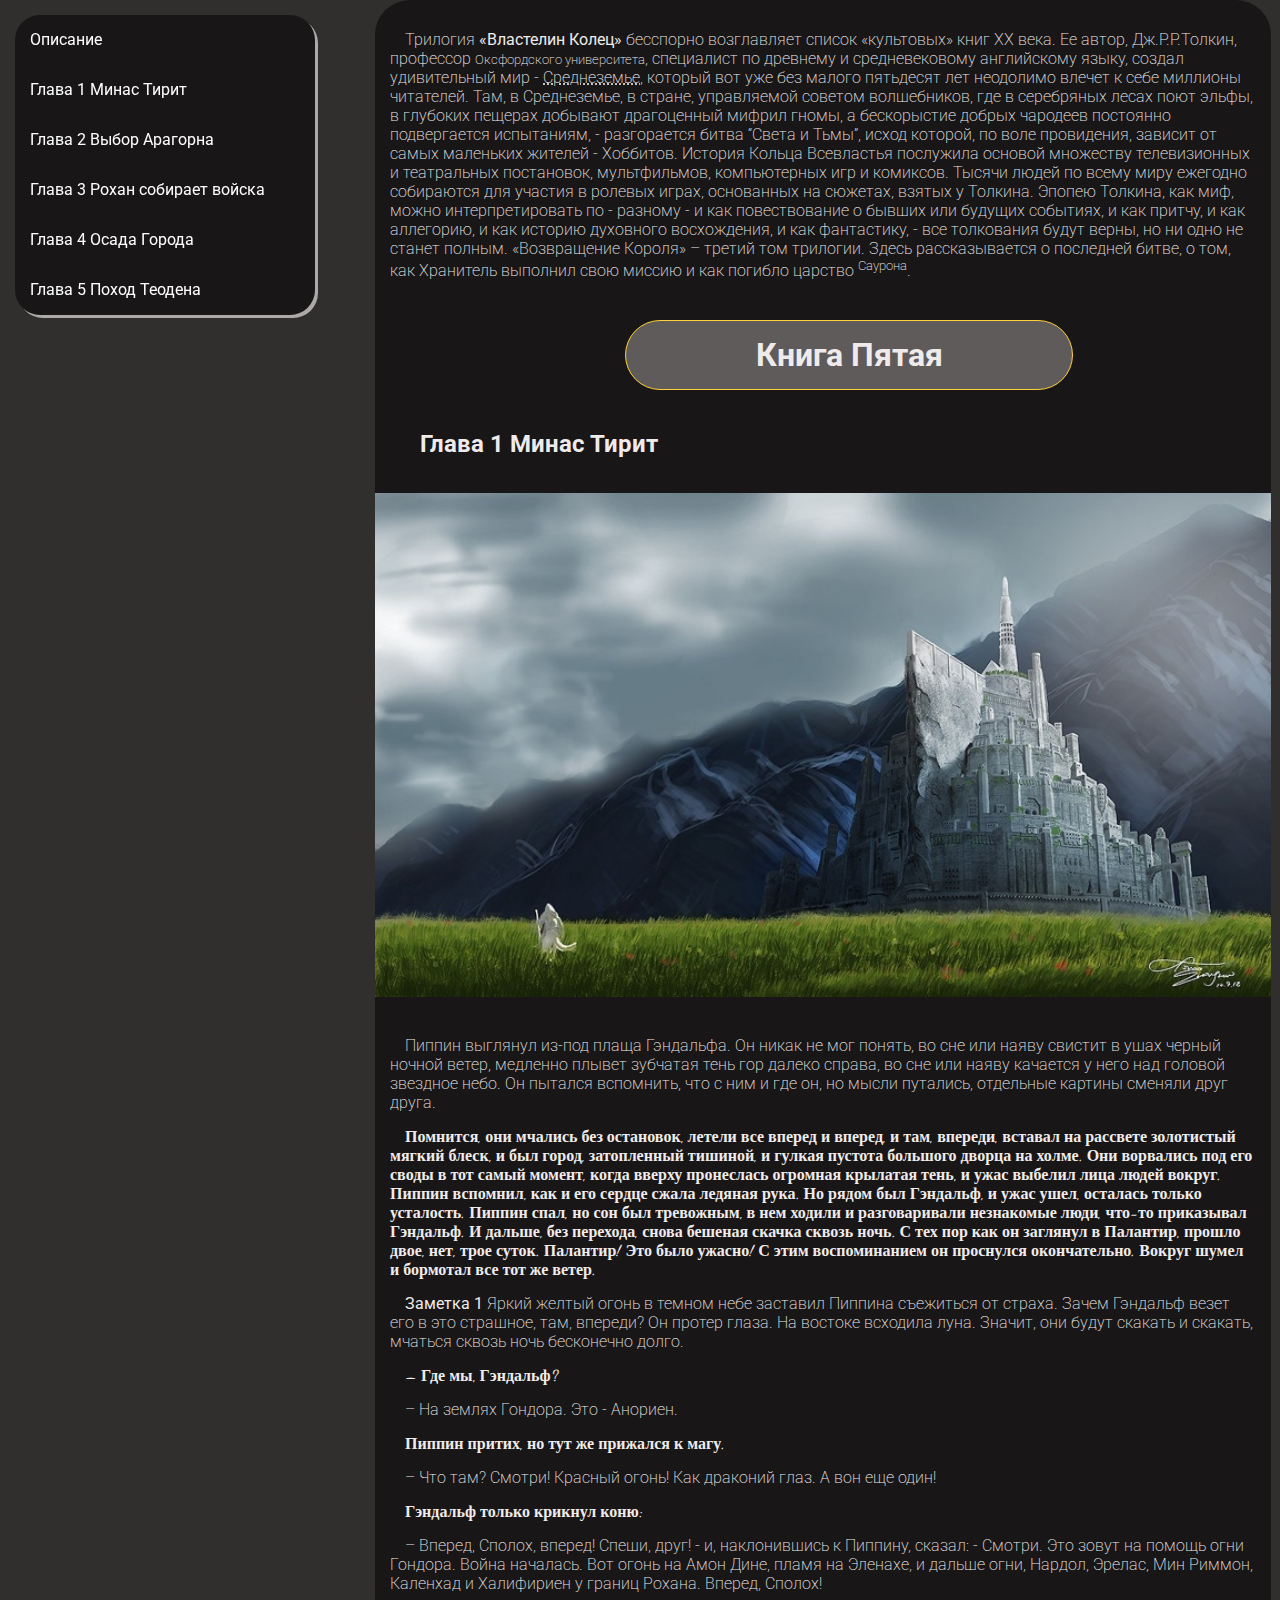
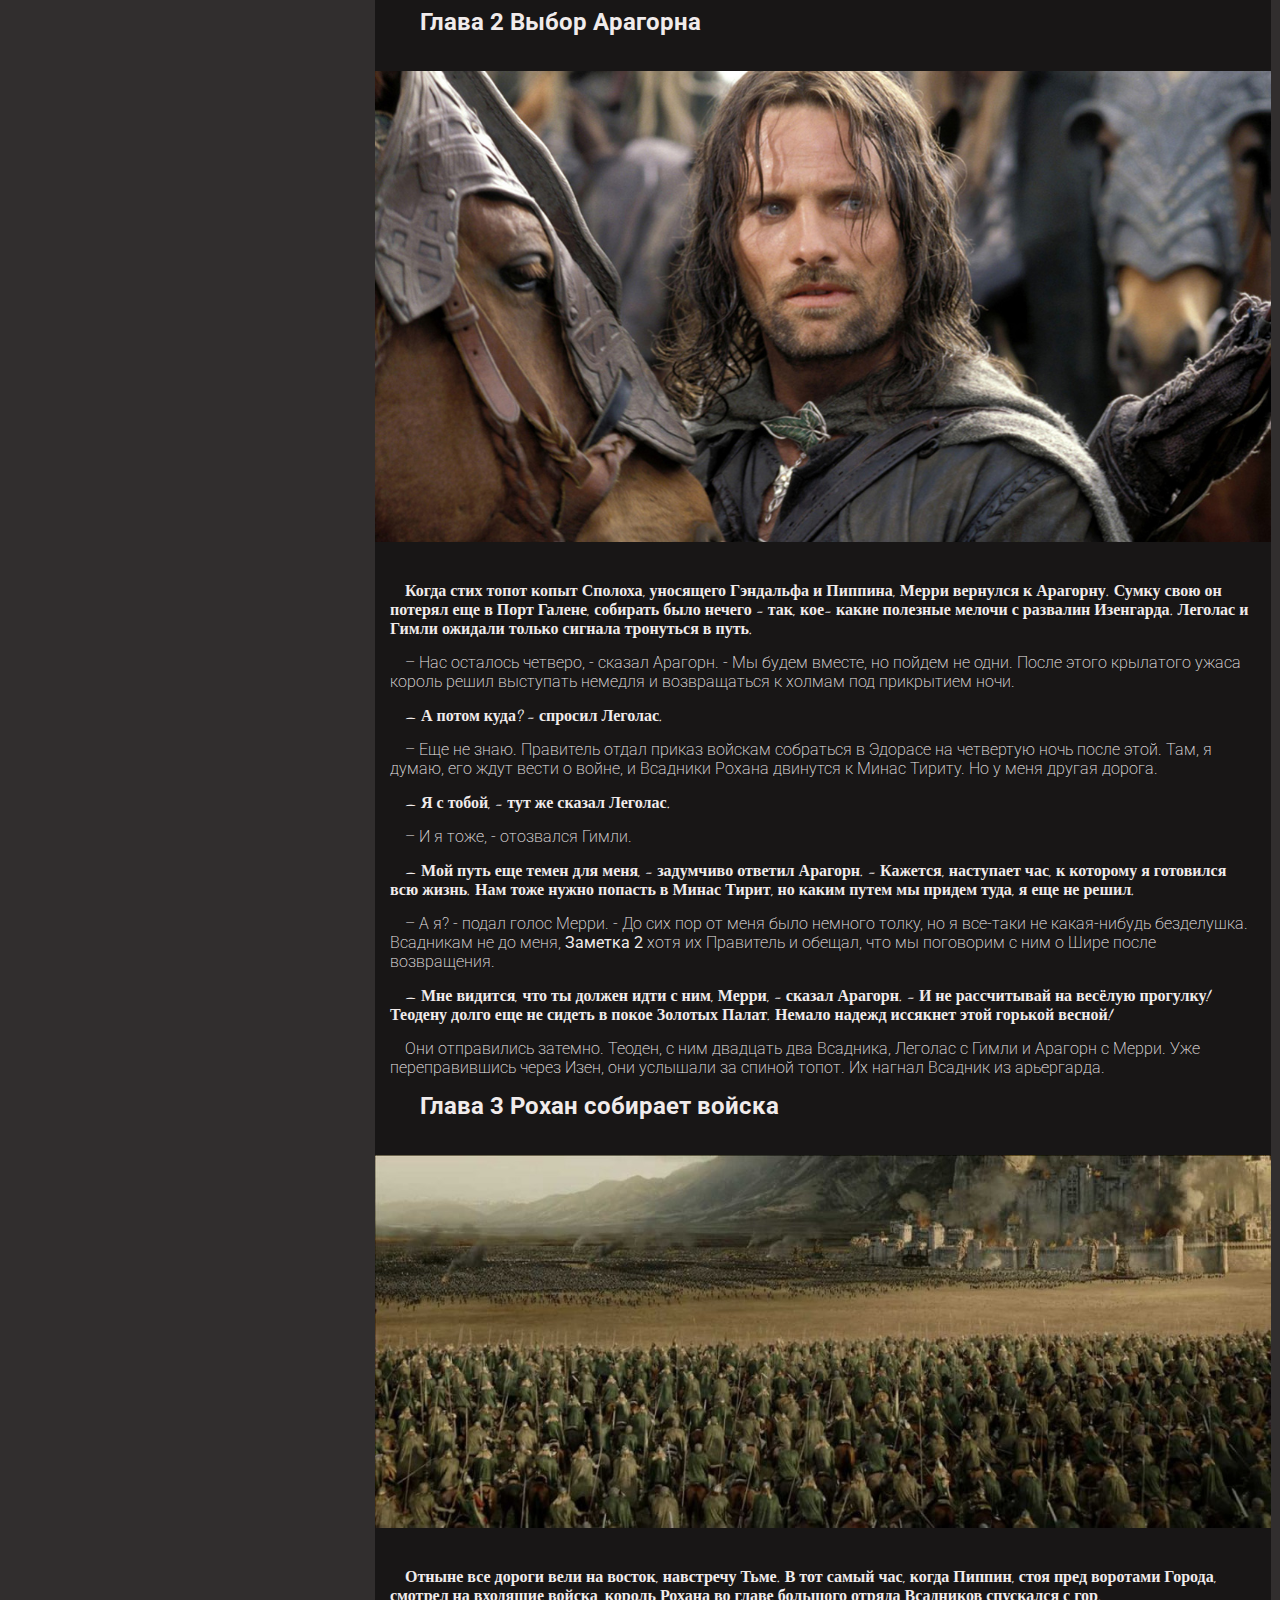
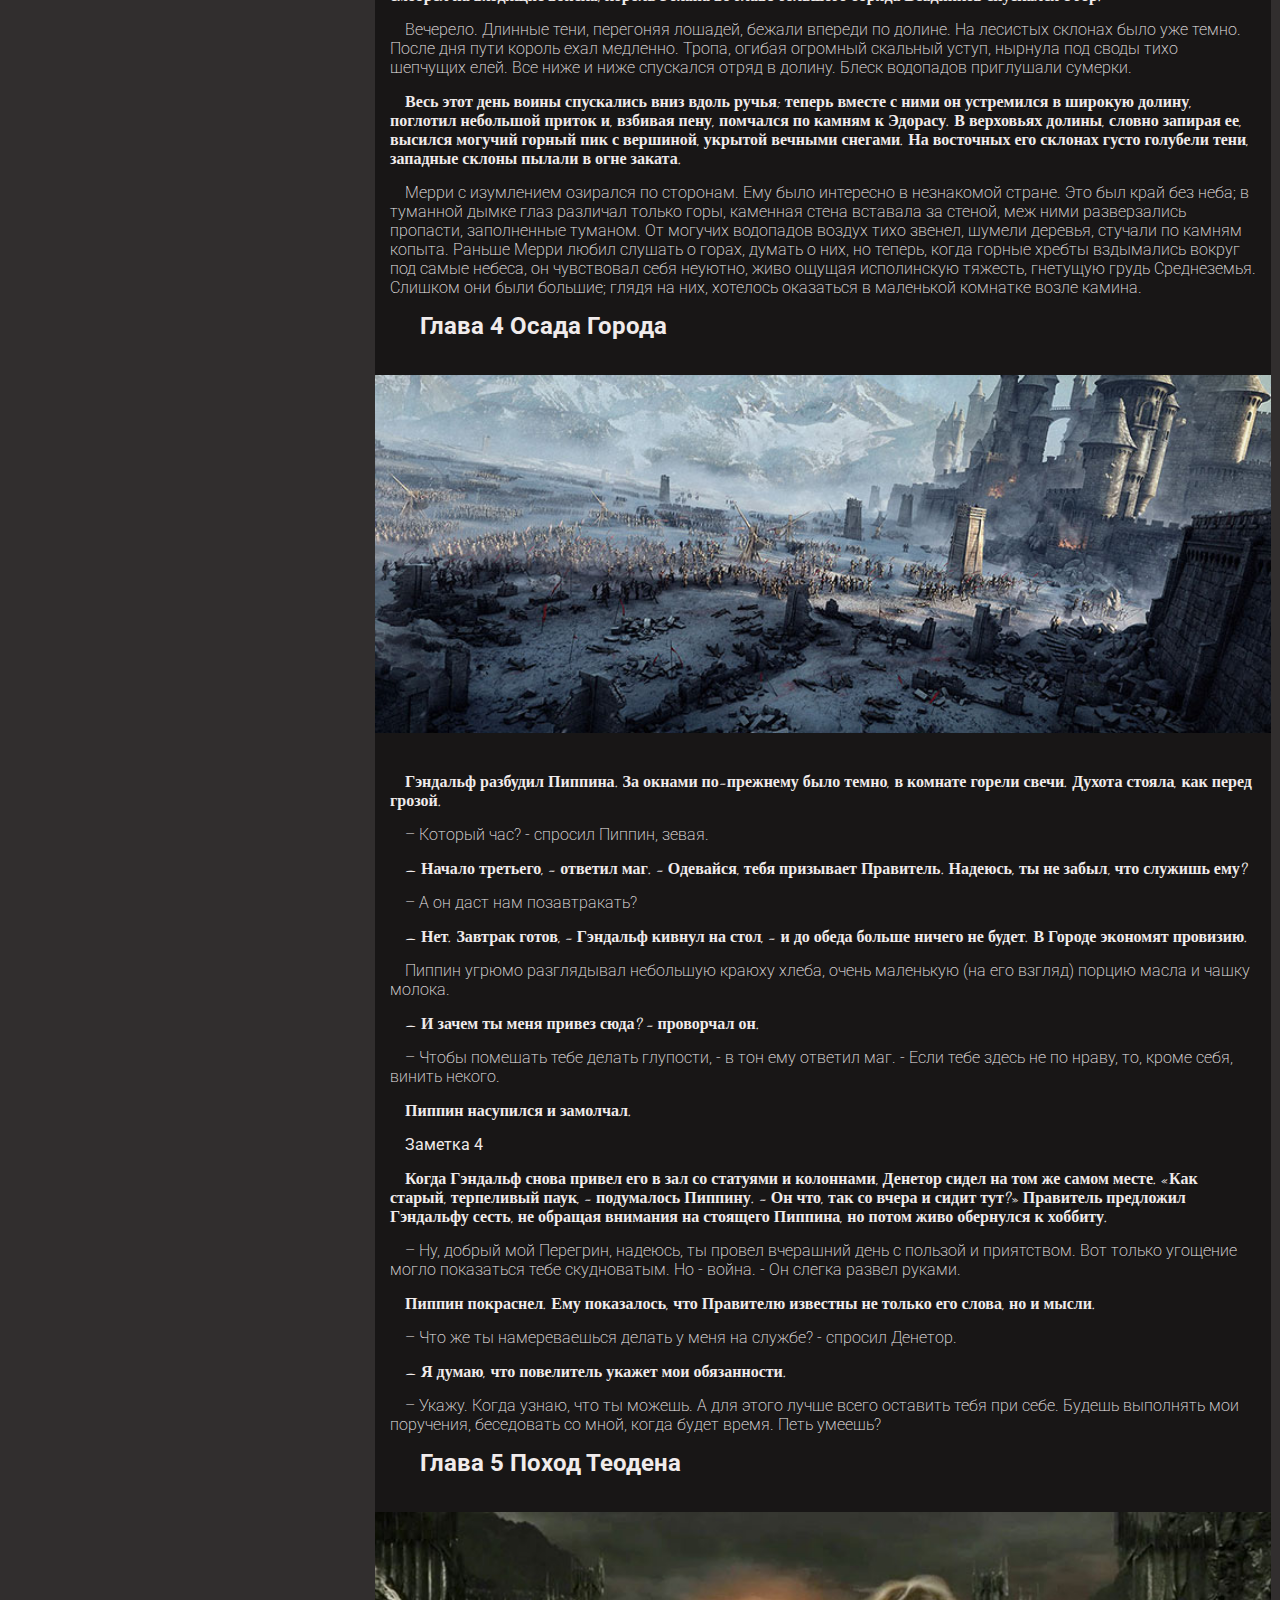
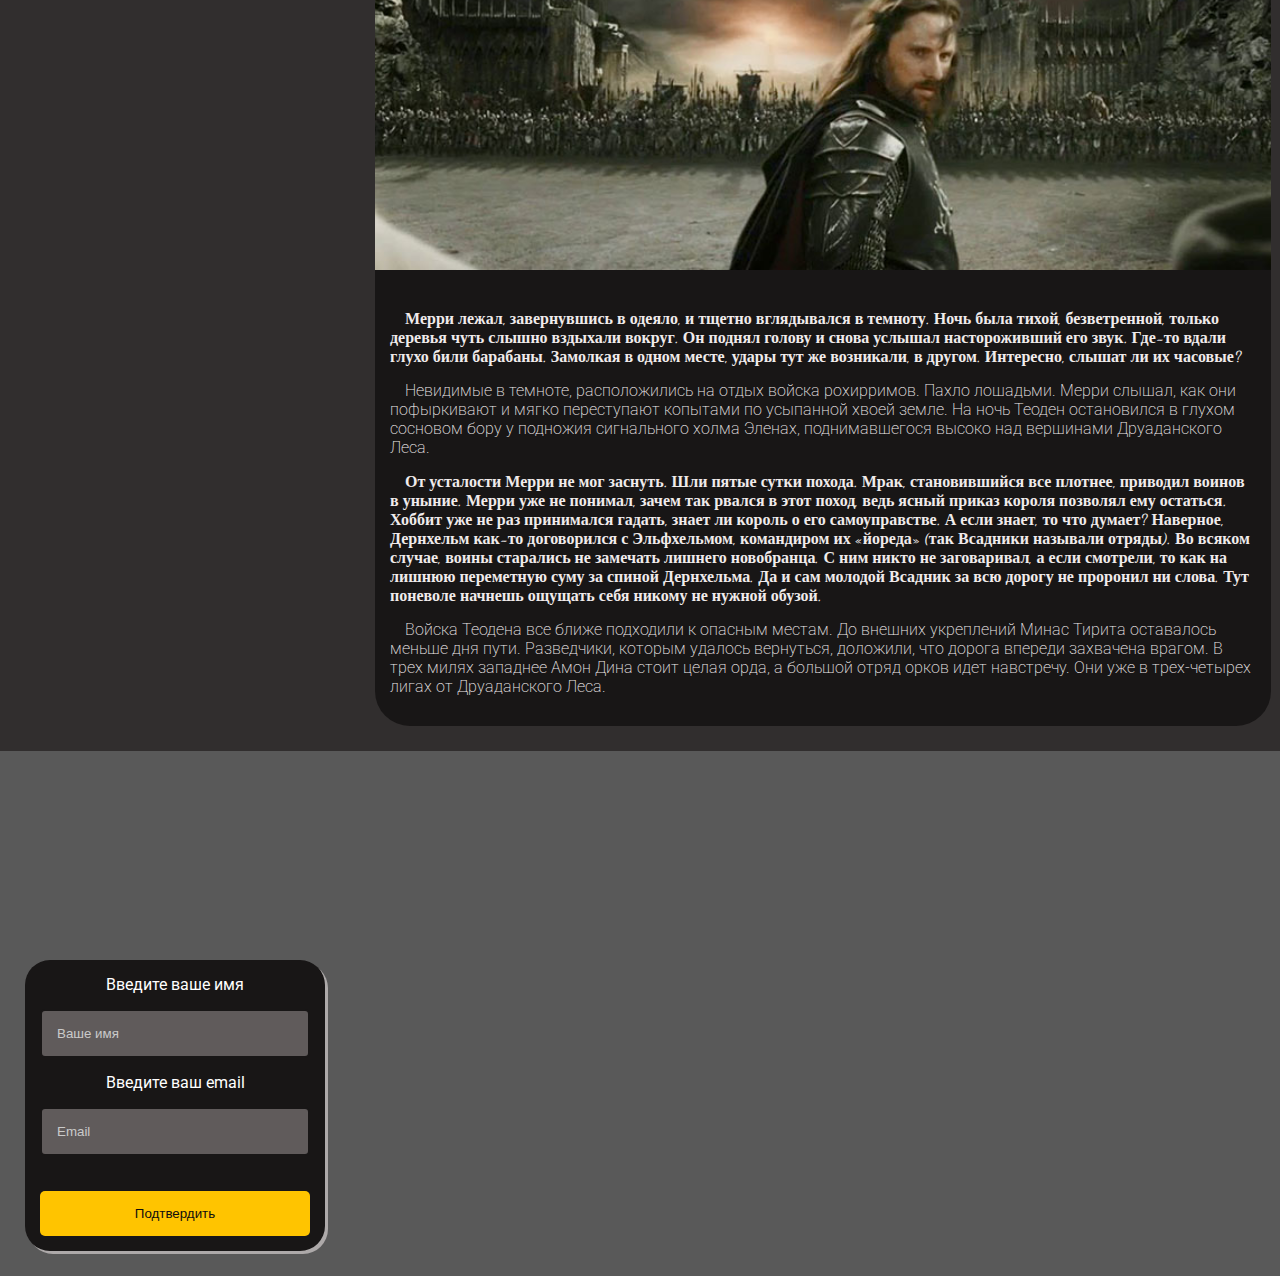
<file: index.html>
<!DOCTYPE html>
<html lang="en">
<head>
    <meta charset="UTF-8">
    <meta http-equiv="X-UA-Compatible" content="IE=edge">
    <meta name="viewport" content="width=device-width, initial-scale=1.0">
    <title>Домашка про Властелин Колец</title>
    <link rel="shortcunt icon" href="img/favicon/ring.png">
    <link rel="stylesheet" href="css/main.css">
</head>
<body>
    <div class="wrapper">
        <section class="nav">
            <div class="navBtns btnFirst"><a href="#start">Описание</a></div>
            <div class="navBtns"><a href="#part1">Глава 1 Минас Тирит</a></div>
            <div class="navBtns"><a href="#part2">Глава 2 Выбор Арагорна</a></div>
            <div class="navBtns"><a href="#part3">Глава 3 Рохан собирает войска</a></div>
            <div class="navBtns"><a href="#part4">Глава 4 Осада Города</a></div>
            <div class="navBtns btnLast"><a href="#part5">Глава 5 Поход Теодена</a></div>
        </section>

        <section class="form">
            <form action="send.html" method="GET">
                <label>
                    <p class="fName">Введите ваше имя</p>
                    <input class="input" type="text" placeholder="Ваше имя" maxlength="15" name="form1Name" required >
                </label>
                <label>
                    <p class="fEmail">Введите ваш email</p>
                    <input class="input" type="email" placeholder="Email" maxlength="30" name="form1Mail" required>
                </label>
                <input class="inputSubmit" type="submit" value="Подтвердить">
            </form>
        </section>
        
        <div class="main">
            <p>Трилогия <b id="start">«Властелин Колец»</b> бесспорно возглавляет список «культовых» книг XX века. Ее
            автор, Дж.Р.Р.Толкин, профессор <small>Оксфордского университета</small>, специалист по древнему и
            средневековому английскому языку, создал удивительный мир - <abbr title="Локация в Властелине">Среднеземье</abbr>, который вот уже
            без малого пятьдесят лет неодолимо влечет к себе миллионы читателей. Там, в Среднеземье, в
            стране, управляемой советом волшебников, где в серебряных лесах поют эльфы, в глубоких
            пещерах добывают драгоценный мифрил гномы, а бескорыстие добрых чародеев постоянно
            подвергается испытаниям, - разгорается битва <q>Света и Тьмы</q>, исход которой, по воле
            провидения, зависит от самых маленьких жителей - Хоббитов. История Кольца Всевластья
            послужила основой множеству телевизионных и театральных постановок, мультфильмов,
            компьютерных игр и комиксов. Тысячи людей по всему миру ежегодно собираются для
            участия в ролевых играх, основанных на сюжетах, взятых у Толкина. Эпопею Толкина, как
            миф, можно интерпретировать по - разному - и как повествование о бывших или будущих
            событиях, и как притчу, и как аллегорию, и как историю духовного восхождения, и как
            фантастику, - все толкования будут верны, но ни одно не станет полным. «Возвращение
            Короля» – третий том трилогии. Здесь рассказывается о последней битве, о том, как Хранитель
            выполнил свою миссию и как погибло царство <sup>Саурона</sup>.</p>
            <h1>Книга Пятая</h1>
            <h2 id="part1">Глава 1 Минас Тирит</h2>
            <img src="img/глава1.jpg" alt="">
            <p>Пиппин выглянул из-под плаща Гэндальфа. Он никак не мог понять, во сне или наяву
            свистит в ушах черный ночной ветер, медленно плывет зубчатая тень гор далеко
            справа, во сне или наяву качается у него над головой звездное небо. Он пытался
            вспомнить, что с ним и где он, но мысли путались, отдельные картины сменяли друг
            друга.</p>
            <p>Помнится, они мчались без остановок, летели все вперед и вперед, и там, впереди,
            вставал на рассвете золотистый мягкий блеск, и был город, затопленный тишиной, и
            гулкая пустота большого дворца на холме. Они ворвались под его своды в тот самый
            момент, когда вверху пронеслась огромная крылатая тень, и ужас выбелил лица людей
            вокруг. Пиппин вспомнил, как и его сердце сжала ледяная рука. Но рядом был
            Гэндальф, и ужас ушел, осталась только усталость. Пиппин спал, но сон был
            тревожным, в нем ходили и разговаривали незнакомые люди, что-то приказывал
            Гэндальф. И дальше, без перехода, снова бешеная скачка сквозь ночь. С тех пор как он заглянул в Палантир, прошло двое, нет, трое суток. Палантир! Это было ужасно! С
            этим воспоминанием он проснулся окончательно. Вокруг шумел и бормотал все тот же
            ветер.</p>
            <p><b>Заметка 1</b> Яркий желтый огонь в темном небе заставил Пиппина съежиться от
            страха. Зачем Гэндальф везет его в это страшное, там, впереди? Он протер глаза. На
            востоке всходила луна. Значит, они будут скакать и скакать, мчаться сквозь ночь
            бесконечно долго.</p>
            <p>– Где мы, Гэндальф?</p>
            <p>– На землях Гондора. Это - Анориен.</p>
            <p>Пиппин притих, но тут же прижался к магу.</p>
            <p>– Что там? Смотри! Красный огонь! Как драконий глаз. А вон еще один!</p>
            <p>Гэндальф только крикнул коню:</p>
            <p>– Вперед, Сполох, вперед! Спеши, друг! - и, наклонившись к Пиппину, сказал: -
            Смотри. Это зовут на помощь огни Гондора. Война началась. Вот огонь на Амон Дине,
            пламя на Эленахе, и дальше огни, Нардол, Эрелас, Мин Риммон, Каленхад и
            Халифириен у границ Рохана. Вперед, Сполох!</p>
            <h2 id="part2">Глава 2 Выбор Арагорна</h2>
            <img src="img/глава2.jpg" alt="">
            <p>Когда стих топот копыт Сполоха, уносящего Гэндальфа и Пиппина, Мерри вернулся к
            Арагорну. Сумку свою он потерял еще в Порт Галене, собирать было нечего - так, кое-
            какие полезные мелочи с развалин Изенгарда. Леголас и Гимли ожидали только
            сигнала тронуться в путь.</p>
            <p>– Нас осталось четверо, - сказал Арагорн. - Мы будем вместе, но пойдем не одни.
            После этого крылатого ужаса король решил выступать немедля и возвращаться к
            холмам под прикрытием ночи.</p>
            <p>– А потом куда? - спросил Леголас.</p>
            <p>– Еще не знаю. Правитель отдал приказ войскам собраться в Эдорасе на четвертую
            ночь после этой. Там, я думаю, его ждут вести о войне, и Всадники Рохана двинутся к
            Минас Тириту. Но у меня другая дорога.</p>
            <p>– Я с тобой, - тут же сказал Леголас.</p>
            <p>– И я тоже, - отозвался Гимли.</p>
            <p>– Мой путь еще темен для меня, - задумчиво ответил Арагорн. - Кажется, наступает
            час, к которому я готовился всю жизнь. Нам тоже нужно попасть в Минас Тирит, но
            каким путем мы придем туда, я еще не решил.</p>
            <p>– А я? - подал голос Мерри. - До сих пор от меня было немного толку, но я все-таки не
            какая-нибудь безделушка. Всадникам не до меня, <b>Заметка 2</b> хотя их Правитель и
            обещал, что мы поговорим с ним о Шире после возвращения.</p>
            <p>– Мне видится, что ты должен идти с ним, Мерри, - сказал Арагорн. - И не
            рассчитывай на весёлую прогулку! Теодену долго еще не сидеть в покое Золотых
            Палат. Немало надежд иссякнет этой горькой весной!</p>
            <p>Они отправились затемно. Теоден, с ним двадцать два Всадника, Леголас с Гимли и
            Арагорн с Мерри. Уже переправившись через Изен, они услышали за спиной топот. Их
            нагнал Всадник из арьергарда.</p>
            <h2 id="part3">Глава 3 Рохан собирает войска</h2>
            <img src="img/глава3.jpg" alt="">
            <p>Отныне все дороги вели на восток, навстречу Тьме. В тот самый час, когда Пиппин,
            стоя пред воротами Города, смотрел на входящие войска, король Рохана во главе
            большого отряда Всадников спускался с гор.</p>
            <p>Вечерело. Длинные тени, перегоняя лошадей, бежали впереди по долине. На лесистых
            склонах было уже темно. После дня пути король ехал медленно. Тропа, огибая
            огромный скальный уступ, нырнула под своды тихо шепчущих елей. Все ниже и ниже
            спускался отряд в долину. Блеск водопадов приглушали сумерки.</p>
            <p>Весь этот день воины спускались вниз вдоль ручья; теперь вместе с ними он
            устремился в широкую долину, поглотил небольшой приток и, взбивая пену, помчался
            по камням к Эдорасу. В верховьях долины, словно запирая ее, высился могучий
            горный пик с вершиной, укрытой вечными снегами. На восточных его склонах густо
            голубели тени, западные склоны пылали в огне заката.</p>
            <p>Мерри с изумлением озирался по сторонам. Ему было интересно в незнакомой стране.
            Это был край без неба; в туманной дымке глаз различал только горы, каменная стена
            вставала за стеной, меж ними разверзались пропасти, заполненные туманом. От
            могучих водопадов воздух тихо звенел, шумели деревья, стучали по камням копыта.
            Раньше Мерри любил слушать о горах, думать о них, но теперь, когда горные хребты
            вздымались вокруг под самые небеса, он чувствовал себя неуютно, живо ощущая
            исполинскую тяжесть, гнетущую грудь Среднеземья. Слишком они были большие;
            глядя на них, хотелось оказаться в маленькой комнатке возле камина.</p>
            <h2 id="part4">Глава 4 Осада Города</h2>
            <img src="img/глава4.jpg" alt="">
            <p>Гэндальф разбудил Пиппина. За окнами по-прежнему было темно, в комнате горели
            свечи. Духота стояла, как перед грозой.</p>
            <p>– Который час? - спросил Пиппин, зевая.</p>
            <p>– Начало третьего, - ответил маг. - Одевайся, тебя призывает Правитель. Надеюсь, ты
            не забыл, что служишь ему?</p>
            <p>– А он даст нам позавтракать?</p>
            <p>– Нет. Завтрак готов, - Гэндальф кивнул на стол, - и до обеда больше ничего не будет.
            В Городе экономят провизию.</p>
            <p>Пиппин угрюмо разглядывал небольшую краюху хлеба, очень маленькую (на его
            взгляд) порцию масла и чашку молока.</p>
            <p>– И зачем ты меня привез сюда? - проворчал он.</p>
            <p>– Чтобы помешать тебе делать глупости, - в тон ему ответил маг. - Если тебе здесь не
            по нраву, то, кроме себя, винить некого.</p>
            <p>Пиппин насупился и замолчал.</p>
            <p><b>Заметка 4</b></p>
            <p>Когда Гэндальф снова привел его в зал со статуями и колоннами, Денетор сидел на том
            же самом месте. «Как старый, терпеливый паук, - подумалось Пиппину. - Он что, так
            со вчера и сидит тут?» Правитель предложил Гэндальфу сесть, не обращая внимания
            на стоящего Пиппина, но потом живо обернулся к хоббиту.</p>
            <p>– Ну, добрый мой Перегрин, надеюсь, ты провел вчерашний день с пользой и
            приятством. Вот только угощение могло показаться тебе скудноватым. Но - война. - Он
            слегка развел руками.</p>
            <p>Пиппин покраснел. Ему показалось, что Правителю известны не только его слова, но и
            мысли.</p>
            <p>– Что же ты намереваешься делать у меня на службе? - спросил Денетор.</p>
            <p>– Я думаю, что повелитель укажет мои обязанности.</p>
            <p>– Укажу. Когда узнаю, что ты можешь. А для этого лучше всего оставить тебя при
            себе. Будешь выполнять мои поручения, беседовать со мной, когда будет время. Петь
            умеешь?</p>
            <h2 id="part5">Глава 5 Поход Теодена</h2>
            <img src="img/глава5.jpg" alt="">
            <p>Мерри лежал, завернувшись в одеяло, и тщетно вглядывался в темноту. Ночь была
            тихой, безветренной, только деревья чуть слышно вздыхали вокруг. Он поднял голову
            и снова услышал настороживший его звук. Где-то вдали глухо били барабаны.
            Замолкая в одном месте, удары тут же возникали, в другом. Интересно, слышат ли их
            часовые?</p>
            <p>Невидимые в темноте, расположились на отдых войска рохирримов. Пахло лошадьми.
            Мерри слышал, как они пофыркивают и мягко переступают копытами по усыпанной
            хвоей земле. На ночь Теоден остановился в глухом сосновом бору у подножия сигнального холма Эленах, поднимавшегося высоко над вершинами Друаданского
            Леса.</p>
            <p>От усталости Мерри не мог заснуть. Шли пятые сутки похода. Мрак, становившийся
            все плотнее, приводил воинов в уныние. Мерри уже не понимал, зачем так рвался в
            этот поход, ведь ясный приказ короля позволял ему остаться. Хоббит уже не раз
            принимался гадать, знает ли король о его самоуправстве. А если знает, то что думает?
            Наверное, Дернхельм как-то договорился с Эльфхельмом, командиром их «йореда»
            (так Всадники называли отряды). Во всяком случае, воины старались не замечать
            лишнего новобранца. С ним никто не заговаривал, а если смотрели, то как на лишнюю
            переметную суму за спиной Дернхельма. Да и сам молодой Всадник за всю дорогу не
            проронил ни слова. Тут поневоле начнешь ощущать себя никому не
            нужной обузой.</p>
            <p>Войска Теодена все ближе подходили к опасным местам. До внешних укреплений
            Минас Тирита оставалось меньше дня пути. Разведчики, которым удалось вернуться,
            доложили, что дорога впереди захвачена врагом. В трех милях западнее Амон Дина
            стоит целая орда, а большой отряд орков идет навстречу. Они уже в трех-четырех
            лигах от Друаданского Леса.</p>
            
        </div>
        <div class="footer">
            <script src="https://yastatic.net/s3/frontend/forms/_/embed.js"></script>
            <iframe class="formYandex" src="https://forms.yandex.ru/u/6414afce84227c0f1b957cfe/?iframe=1" frameborder="0" name="ya-form-6414afce84227c0f1b957cfe" width="650"></iframe>
        </div>
    </div>
</body>
</html>
</file>
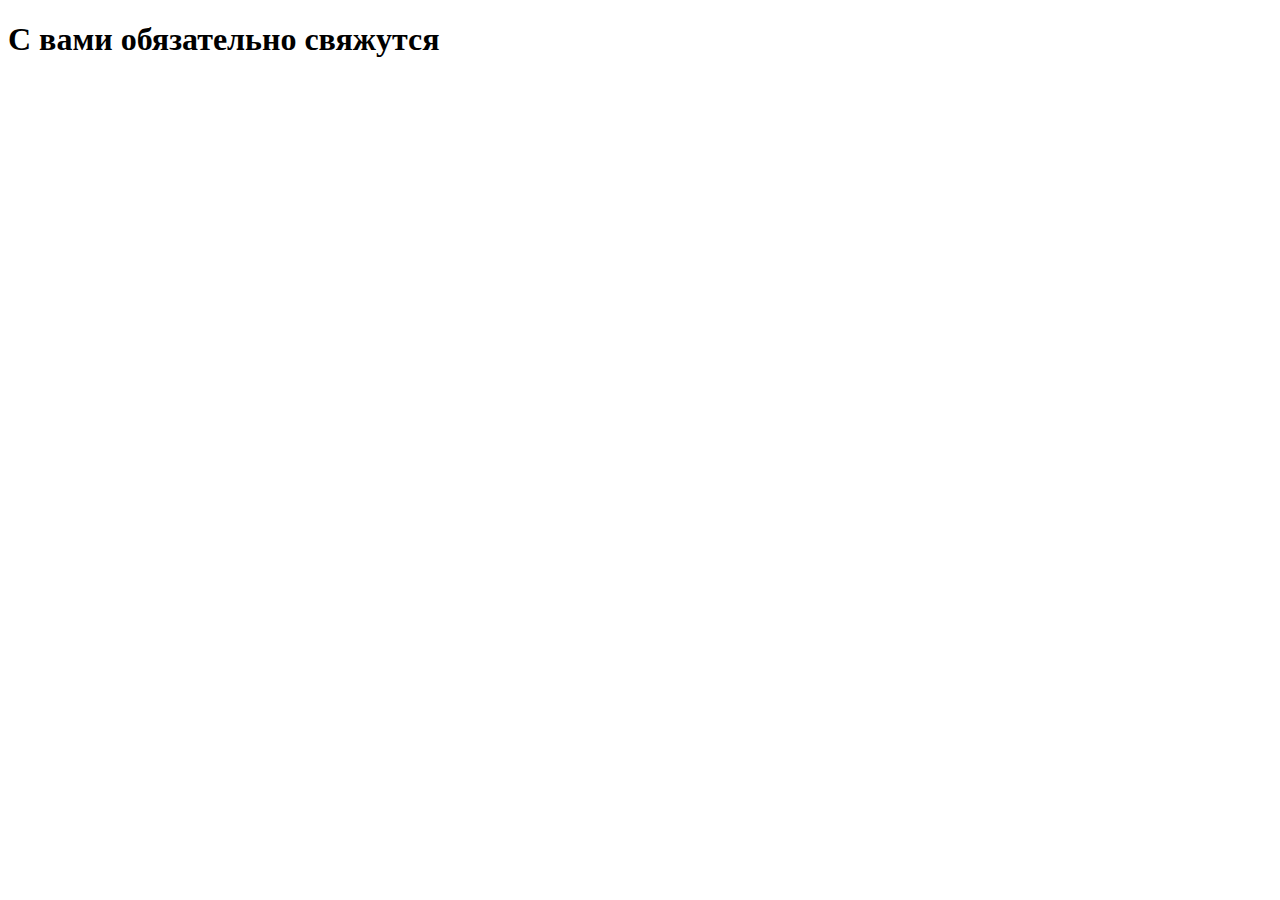
<file: send.html>
<!DOCTYPE html>
<html lang="en">
<head>
    <meta charset="UTF-8">
    <meta http-equiv="X-UA-Compatible" content="IE=edge">
    <meta name="viewport" content="width=device-width, initial-scale=1.0">
    <title>Спасибо за заявку</title>
</head>
<body>
    <h1>С вами обязательно свяжутся</h1>
</body>
</html>
</file>
<file: css/main.css>
@import url('https://fonts.googleapis.com/css2?family=Roboto:ital,wght@0,100;0,300;0,400;0,500;0,700;0,900;1,100;1,300;1,400;1,500;1,700;1,900&display=swap');
@import url('https://fonts.googleapis.com/css2?family=Dancing+Script:wght@400;500;600;700&display=swap');




*,
*::after,
*::before {
    margin: 0;
    padding: 0;
    border: 0px;
    box-sizing:border-box;
}

body{
    font-family: 'Roboto', sans-serif;
    background-color: #dcdcdc;
}

.wrapper{
    max-width: 1300px;
    margin: 0px auto;
    position: relative;
    background-color: #312e2e;
}

.wrapper h1{
    margin: 40px 0 40px 0;
    text-align: center;
}

.wrapper h2{
    margin-top: 20px;
}

.wrapper img{
    width: 100%;
    margin: 20px 0 20px 0;
}

.nav{
    width: 350px;
    position: fixed;
    margin: 15px;
}

.navBtns{
    width: 300px;
    height: 50px;
    padding: 15px;
    background-color: #181616;
    font-size: 16px;
    box-shadow: 3px 3px 0 0 rgb(173, 169, 169);
}

.btnFirst{
    border-radius: 25px 25px 0 0;
}

.btnLast{
    border-radius: 0 0 25px 25px;
}

.navBtns:hover{
    background-color: #605b5b;
    font-size: 18px;
    transition: 0.7s;
}

.navBtns:focus,
.navBtns:active{
    font-size: 15px;
    border: 0.5px solid #ffd13a;
    box-shadow: 3px 3px 0 0 #ffd13a;
    transition: 0.2s;

}


.nav a{
    text-decoration: none;
    color: white;
}

.main{
    width: 70%;
    margin-bottom: 25px;
    margin-left: 375px;
    padding-top: 15px;
    padding-bottom: 15px;
    color: rgb(240, 235, 235);
    background-color: #181616;
    position: relative;
    border-radius: 35px 35px 35px 35px
    }

.main p{
    margin: 15px;
    text-indent: 15px;
}

h1{
    background-color: #605b5b;
    border-radius: 50px;
    padding: 15px;
    border: 1px solid #ffd13a;
    width: 50%;
    position: relative;
    left: 250px;
    transition: 0.7s;
}

h1:hover{
    width: 75%;
    left: 125px;
    transition: 0.7s;
}





.main h2{
    margin: 15px;
    text-indent: 30px;
    /* color:rgb(217, 248, 12) */
}

.main p:nth-child(odd){
    font-weight: 200;
}

.main p:nth-child(even){
    font-family: 'Dancing Script', cursive;
    font-weight: 700;
}

.main{
    z-index: 2;
}

.main h2{
    z-index: 3;
}

.main h2::after{
    content:"";
    height: 30px;
    width: 0%;
    background-color: #605b5b;
    position: absolute;
    left: 0%;
    transition: 1s;
    z-index: -1 !important;
}

.main h2:hover::after{
    height: 30px;
    width: 50%;
    border-radius: 0 15px 15px 0;
    border-top: 1px solid #ffd13a;
    border-right: 1px solid #ffd13a;
    border-bottom: 1px solid #ffd13a;
}

.wrapper form{
    text-align: center;
}

.wrapper input[type=text]{
    padding: 15px;
    width: 270px;
    border-radius: 5px;
}

.wrapper input[type=email]{
    padding: 15px;
    width: 270px;
    border-radius: 5px;
}

.wrapper input[type=submit]{
    padding: 15px;
    width: 270px;
    border-radius: 5px;
    margin-top: 35px;
    margin-bottom: 15px;
}


.input{
    padding: 15px;
    background-color: #605b5b;
    border: #181616 solid 2px;
    color: white;
}

.fName,
.fEmail{
    padding: 15px;
    color: white;
}

.form {
    width: 300px;
    position: absolute;
    margin: 25px;
    left: 0;
    bottom: 0;
    background-color: #181616;
    border-radius: 25px;
    box-shadow: 3px 3px 0 0 rgb(173, 169, 169);
}

.inputSubmit{
    transition: 0.6s;
    background-color: #ffc400;
    color:rgb(15, 14, 14);
}

.inputSubmit:hover{
    transition: 0.6s;
    font-weight: bold;
    color: rgb(15, 14, 14)
}


.input:focus,
.input:active{
    outline: none;
    border-color: #ffc400;
}

.input::placeholder{
    color:rgb(202, 202, 202);
}

.inputSubmit:focus,
.inputSubmit:active{
    background-color: #ff8c00;
    transition: 0.2s;
}

.footer{
    background-color: #595959;
    width: 100%;
    height: 525px;
}

.formYandex{
    margin-top: 25px;
    position: absolute;
    left: 60%;
}
</file>
